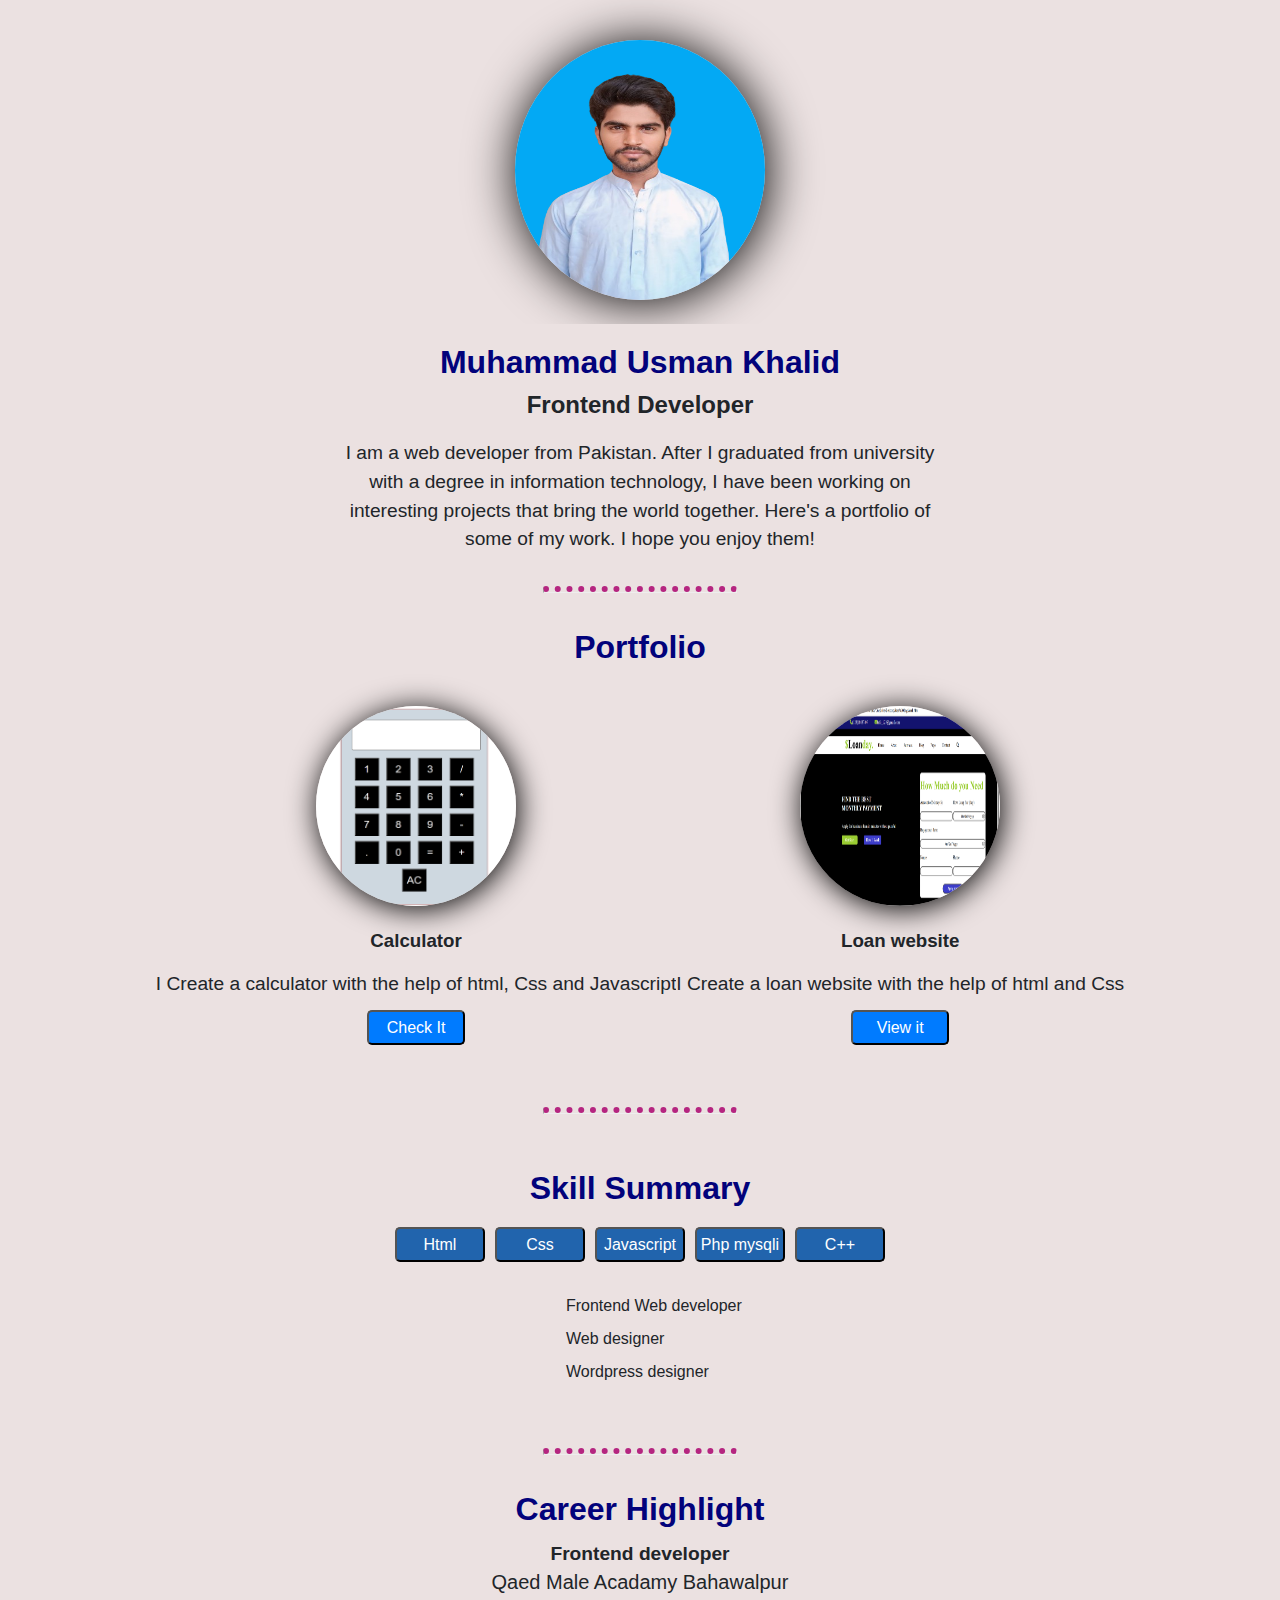
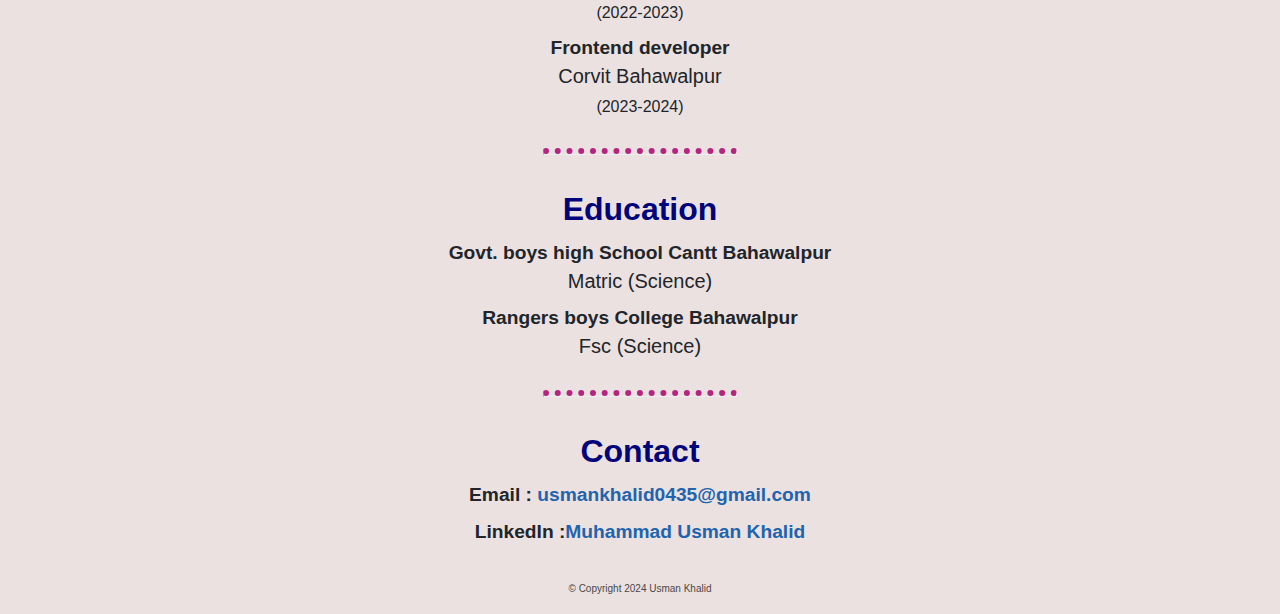
<file: index.html>
<!DOCTYPE html>
<html lang="en">
<head>
    <meta charset="UTF-8">
    <meta name="viewport" content="width=device-width, initial-scale=1.0">
    <title>Usman's Portfolio</title>
    <link rel="stylesheet" href="https://cdnjs.cloudflare.com/ajax/libs/font-awesome/6.6.0/css/all.min.css" integrity="sha512-Kc323vGBEqzTmouAECnVceyQqyqdsSiqLQISBL29aUW4U/M7pSPA/gEUZQqv1cwx4OnYxTxve5UMg5GT6L4JJg==" crossorigin="anonymous" referrerpolicy="no-referrer" />
    <link rel="stylesheet" href="style.css">
</head>
<body>
    <div class="main">
        <div class="image1">
            <img src="Professional.png" class="img1" alt="Person image">
        </div>
        <div class="bio">
            <h1>Muhammad Usman Khalid</h1>
            <p class="p1">Frontend Developer</p>
        </div>
        <p class="p2">
            I am a web developer from Pakistan. After I graduated
            from university with a degree in information technology, I have been
            working on interesting projects that bring the world together. Here's a portfolio of some of
            my work. I hope you enjoy them!
        </p>
        <hr>
          <div class="portfolio">
            <h1>Portfolio</h1>
            <div class="project-container">
              <div class="calc">
                <img src="calc.png" class="img2" alt="img">
                <h3 class="heading">Calculator</h3>
                <p class="des">I Create a calculator with the help of html, Css and Javascript</p>
                <a href="calculator.html" class="a1"><button class="btn1">Check It</button></a>
              </div>
              <div class="web">
                <img src="loan.png" class="img2" alt="img">
                <h3 class="heading">Loan website</h3>
                <p class="des">I Create a loan website with the help of html and Css</p>
                <a href="loan day/Work.html" class="a1"><button class="btn2">View it</button></a>
              </div>
            </div>
            <hr class="hr2">
            <div class="skills">
                <h1>Skill Summary</h1>
                <div class="skills-container"> <button>Html</button>
                  <button>Css</button>
                  <button>Javascript</button>
                  <button>Php mysqli</button>
                  <button>C++</button>
                </div>
                <ul>
                  <li><i class="fa-solid fa-caret-right"></i> &nbsp; &nbsp; Frontend Web developer</li>
                  <li><i class="fa-solid fa-caret-right"></i> &nbsp; &nbsp;  Web designer</li>
                  <li><i class="fa-solid fa-caret-right"></i> &nbsp; &nbsp;  Wordpress designer</li>
                </ul>
              </div>
              <hr>
              <div class="career">
                <h1>Career Highlight</h1>
                <p class="pc1">Frontend developer </p>
                <p class="pc2">Qaed Male Acadamy Bahawalpur</p>
                <p class="pc3">(2022-2023)</p>
                <p class="pc1">Frontend developer </p>
                <p class="pc2">Corvit Bahawalpur</p>
                <p class="pc3">(2023-2024)</p>
              </div>
              <hr>
              <div class="education">
                <h1>Education</h1>
                <p class="pe1">Govt. boys high School Cantt Bahawalpur</p>
                <p class="pe2">Matric (Science)</p>
                <p class="pe3">Rangers boys College Bahawalpur</p>
                <p class="pe4">Fsc (Science)</p>
              </div>
              <hr>
              <div class="contact">
                <h1>Contact</h1>
                <p class="mail"><a href="mailto:usmankhalid0435@gmail.com"> <span class="span1">Email :</span> usmankhalid0435@gmail.com</a></p>
              </div>
              <p class="linkedin"><a href="https://www.linkedin.com/in/usmankhalid464/"> <span class="span1">LinkedIn :</span>Muhammad Usman Khalid</a></p>
              </div>
              <p class="copy">&copy; Copyright 2024 Usman Khalid</p>
          </div>
    </div>
</body>
</html>
</file>
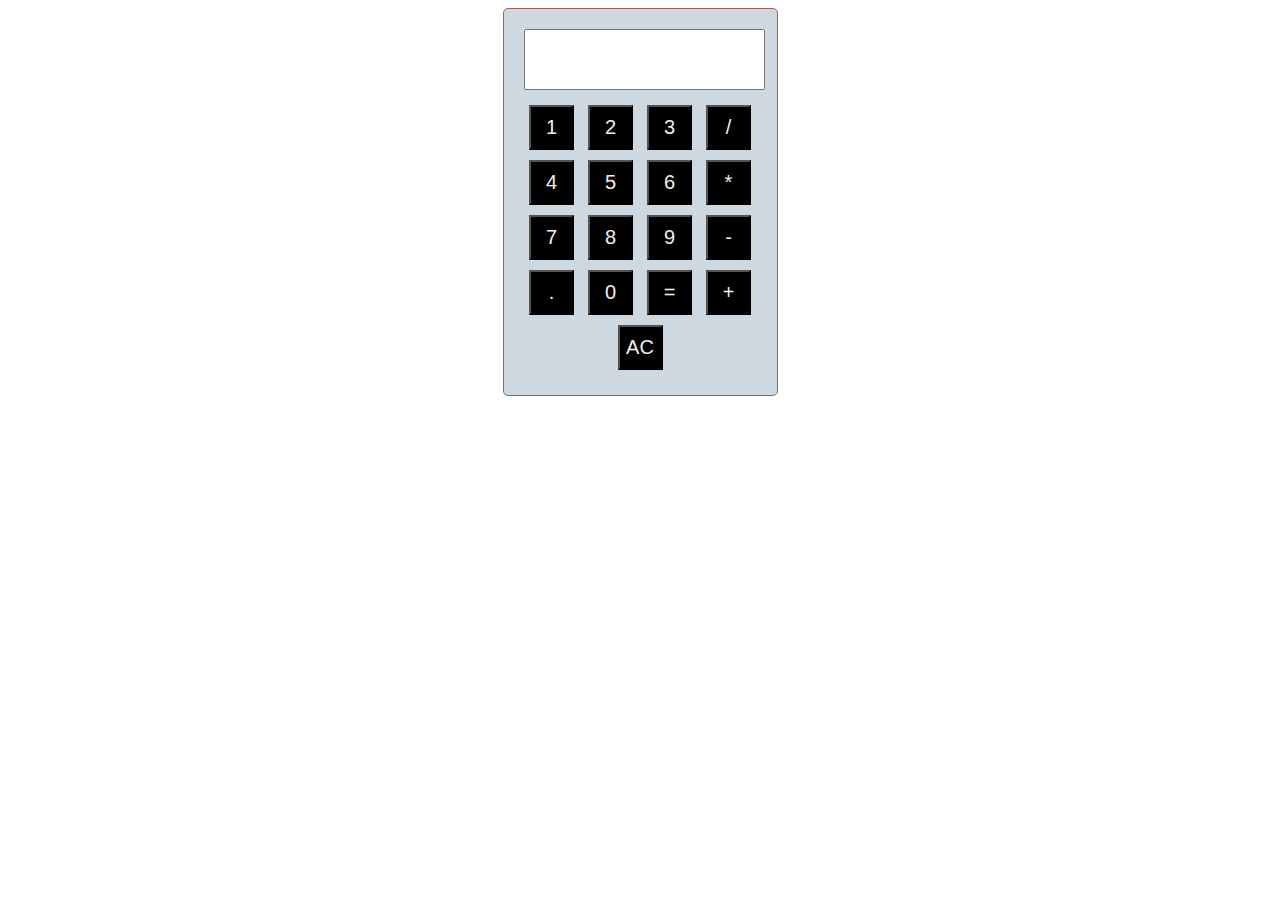
<file: calculator.html>
<!DOCTYPE html>
<html lang="en">
<head>
  <meta charset="UTF-8">
  <meta name="viewport" content="width=device-width, initial-scale=1.0">
  <title>Calculator</title>
  <style>
    .calculator {
        width: 233px;
    margin: 0 auto;
    padding: 20px;
    border: 1px solid #aa5c5c;
    border-radius: 5px;
    text-align: center;
    background-color: rgb(206, 216, 224);
    }
    input[type="text"] {
      width: 100%;
    margin-bottom: 10px;
    height: 55px;
  

    }
    input[type="button"] {
      width: 45px;
      height: 45px;
      margin: 5px;
      color: rgb(240, 240, 240);
      font-size: 20px;
      background-color: black;
    }
  </style>
</head>
<body>

<div class="calculator">
  <input type="text" id="display" readonly>
  <br>
  <input type="button" value="1" onclick="addToDisplay('1')">
  <input type="button" value="2" onclick="addToDisplay('2')">
  <input type="button" value="3" onclick="addToDisplay('3')">
  <input type="button" value="/" onclick="addToDisplay('/')">
  <br>
  <input type="button" value="4" onclick="addToDisplay('4')">
  <input type="button" value="5" onclick="addToDisplay('5')">
  <input type="button" value="6" onclick="addToDisplay('6')">
  <input type="button" value="*" onclick="addToDisplay('*')">
  <br>
  <input type="button" value="7" onclick="addToDisplay('7')">
  <input type="button" value="8" onclick="addToDisplay('8')">
  <input type="button" value="9" onclick="addToDisplay('9')">
  <input type="button" value="-" onclick="addToDisplay('-')">
  <br>
  <input type="button" value="." onclick="addToDisplay('.')">
  <input type="button" value="0" onclick="addToDisplay('0')">
  <input type="button" value="=" onclick="calculate()">
  <input type="button" value="+" onclick="addToDisplay('+')">
  <br>
  <input type="button" value="AC" onclick="clearDisplay()">


</div>

<script>
  function addToDisplay(value) {
    document.getElementById('display').value += value;
  }

  function calculate() {
    let expression = document.getElementById('display').value;
    let result = eval(expression);
    document.getElementById('display').value = result;
  }

  function clearDisplay() {
    document.getElementById('display').value = '';
  }
</script>

</body>
</html>
</file>
<file: style.css>
* {
    margin: 0;
    padding: 0;
    box-sizing: border-box;
    background-color: #EBE1E1;
    color: #212529;
    font-family: 'Arial', sans-serif;
}

body {
    display: flex;
    justify-content: center;
    align-items: center;
    min-height: 30vh;
    padding: 20px;
}

.main {
    display: flex;
    flex-direction: column;
    align-items: center;
    text-align: center;
}

.image1 img {
    height: 260px;
    width: 250px;
    border-radius: 50%;
    margin: 20px 0;
}
.img1{
    box-shadow: 2px 2px 50px black;
}

.bio h1 {
    color: #02027B;
    font-size: 2em;
    margin: 20px 0 10px;
}

.p1 {
    font-size: 1.5em;
    font-weight: bold;
}

.p2 {
    font-size: 1.2em;
    max-width: 600px;
    line-height: 1.5;
    margin-top: 20px;
}

@media only screen and (max-width: 767px), only screen and (max-height: 550px) {
    .bio h1 {
        font-size: 1.5em;
    }

    .p1 {
        font-size: 1.2em;
    }

    .p2 {
        font-size: 1em;
        padding: 0 20px;
    }
}
hr{
    text-decoration: dotted;
    color: red;
    width: 20%;
    margin-top: 2rem;
    border-top-color: #b52580;
    border-top-style: dotted;
    border-top-width: .4rem;
}

.portfolio h1 {
    margin-top: 36px;
    color: #02027B;
  }
  
  .calc,
  .web {
    margin-top: 20px;
  }
  .img2:hover
  {
    height: 210px;
    width: 210px;
  }
  
  .img2 {
    height: 200px;
    width: 200px;
    border-radius: 50%;
    box-shadow: 2px 3px 30px black;
  }
  
  a.a1 {
    text-decoration: none;
    border-style: none;
    color: white;
  }
  
  .des {
    font-size: larger;
    margin-top: 21px;
  }
  
  .heading {
    margin-top: 20px;
  }
  
  .btn2 {
    height: 35px;
    width: 98px;
    margin-top: 15px;
    text-align: center;
    background-color: #007bff;
    color: white;
    font-size: 16px;
    border-radius: 5px;
  }
  .btn1{
    height: 35px;
    width: 98px;
    margin-top: 15px;
    text-align: center;
    background-color: #007bff;
    color: white;
    font-size: 16px;
    border-radius: 5px
  }
  
  hr.hr2 {
    text-decoration: dotted;
    color: red;
    width: 20%;
    margin-top: 2rem;
    border-top-color: #b52580;
    border-top-style: dotted;
    border-top-width: 0.4rem; 
  }
  
  
  .portfolio {
    display: flex;
    flex-direction: column;
    align-items: center; 
  }
  
  .project-container {
    display: flex;
    flex-wrap: wrap; 
    justify-content: space-around; 
    margin: 20px 0; 
  }
  
  @media (max-width: 768px) {
    
    .project-container {
      flex-direction: column; 
    }
  
    .calc,
    .web {
      margin: 10px 0; 
    }
  }
.skills h1 {
    color: #02027B;
    text-align: center; 
  }
  
  button {
    height: 35px;
    width: 90px; 
    margin: 10px 5px; 
    text-align: center;
    background-color: #2164ad;
    color: white;
    font-size: 16px;
    border-radius: 5px;
    cursor: pointer; 
  }
  
  ul li {
    list-style: none;
    margin: 15px 0; 
    display: flex; 
    align-items: center; 
  }
  
  li i {
    margin-right: 10px; 
    color: #2164ad; 
  }  
  .skills {
    display: flex;
    flex-direction: column;
    align-items: center;
    padding: 20px; 
  }
  
  .skills-container {
    display: flex;
    flex-wrap: wrap; 
    justify-content: center; 
    margin: 10px auto; 
  }
  
  @media (max-width: 768px) {
        .skills-container {
      flex-direction: column; 
    }
    li {
      font-size: 14px; 
    }
  }
  .career h1{
    color: #02027B;
    text-align: center;
  }
  .pc1{
    font-size: larger;
    font-weight: bold;
    margin-top: 15px;
  }
  .pc2{
    margin-top: 6px;
    font-size: 20px;
  }
  .pc3{
    text-align: center;
    margin-top: 10px;
  }
  .pe1{
    font-size: larger;
    font-weight: bold;
    margin-top: 14px;
  }
  .pe2{
    margin-top: 6px;
    font-size: 20px;
  }
  .pe3{
    font-size: larger;
    font-weight: bold;
    margin-top: 14px;
  }
  .pe4{
    margin-top: 6px;
    font-size: 20px;
  }
p a{
    text-decoration: none;
    color: #2164ad;;
}  
.mail{
    font-size: larger;
    font-weight: bold;
    margin-top: 14px;    
  }
  .linkedin{
    margin-top: 15px;
    font-size: larger;
    font-weight: bold;
  }
  .copy{
    margin-top: 40px;
    color: rgb(74, 71, 71);
    font-size: 10px;
  }
</file>
